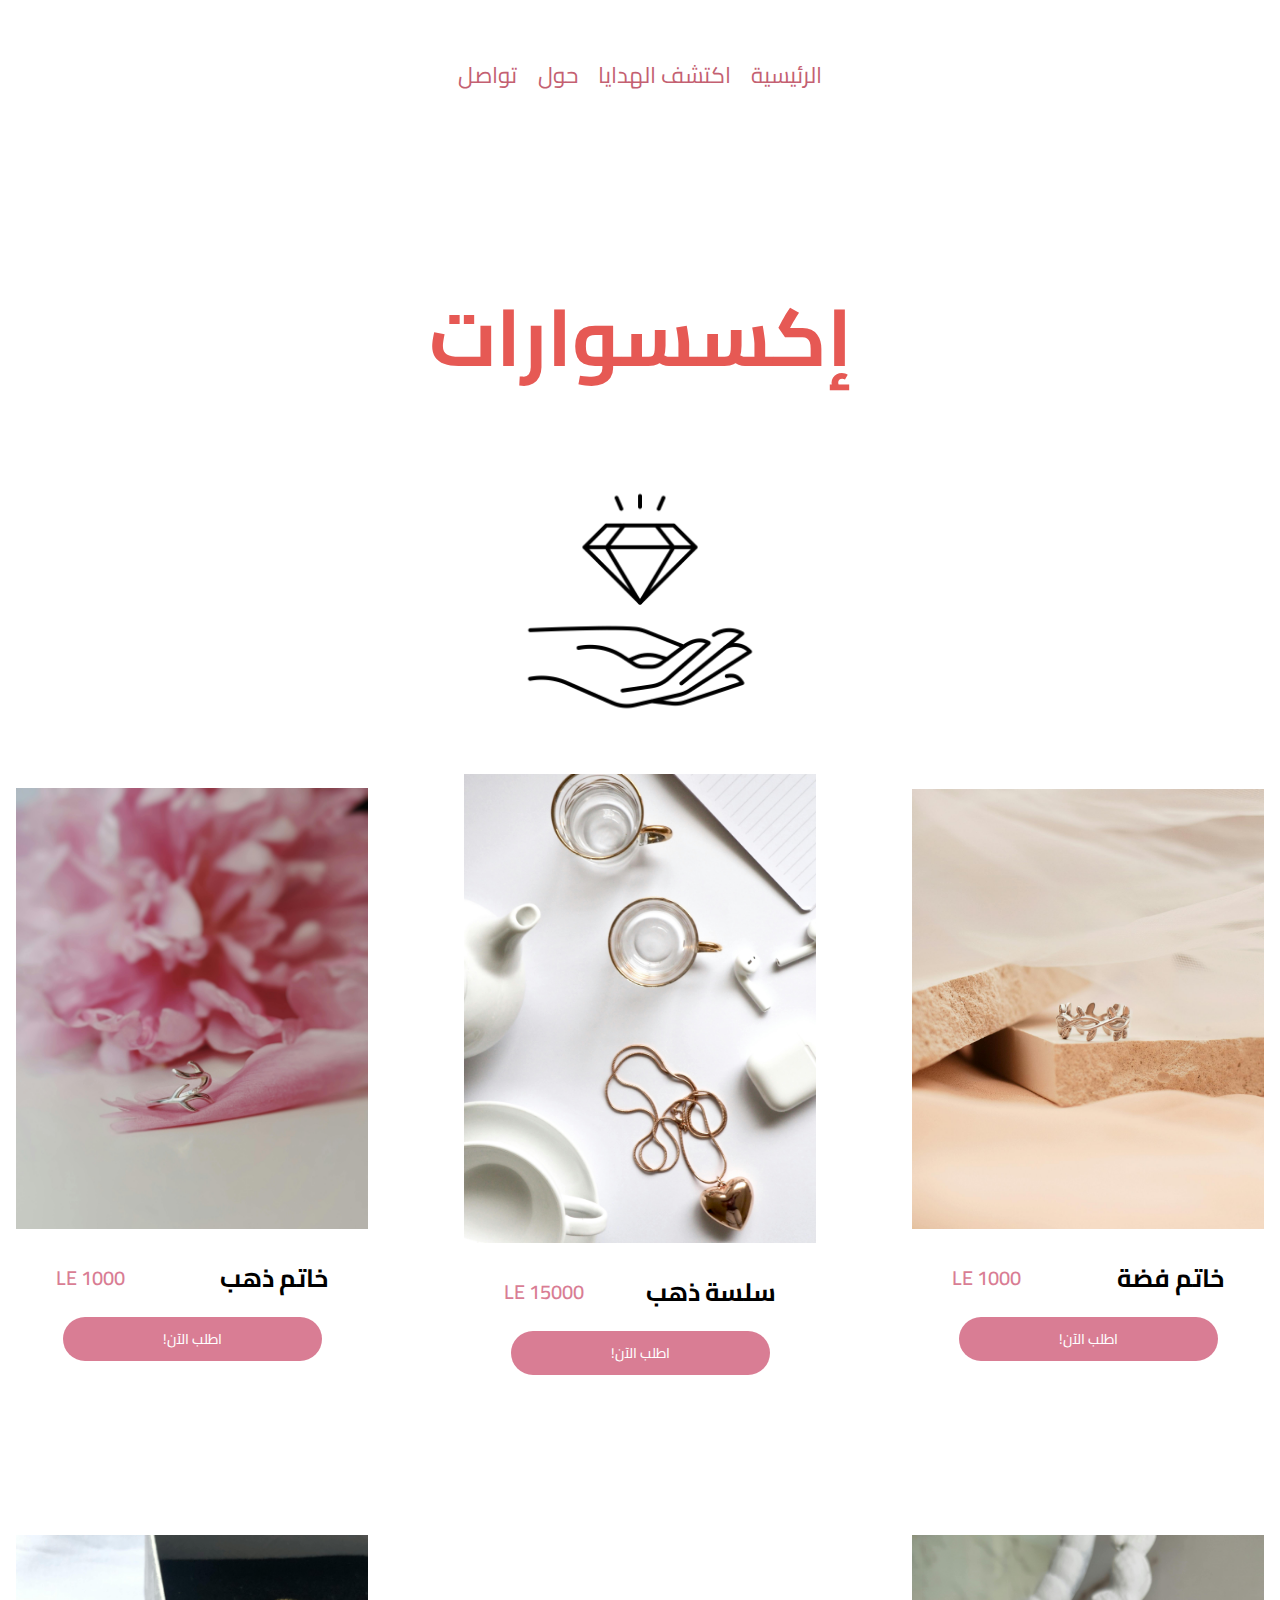
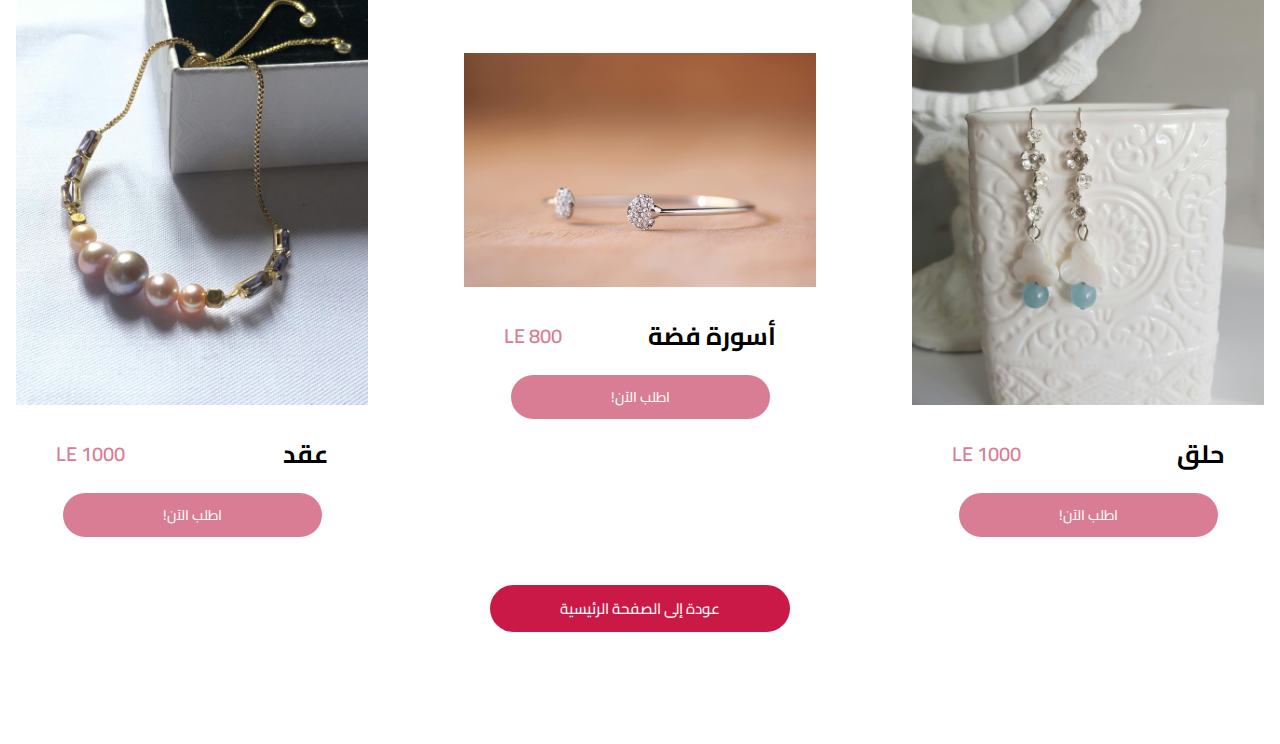
<file: accessories.html>
<!DOCTYPE html>
<html lang="ar" dir="rtl">

<head>
    <meta charset="UTF-8">
    <meta name="viewport" content="width=device-width, initial-scale=1.0">
    <!-- From FontAwesome Library-->
    <link rel="stylesheet" href="https://use.fontawesome.com/releases/v5.15.4/css/all.css"
        integrity="sha384-DyZ88mC6Up2uqS4h/KRgHuoeGwBcD4Ng9SiP4dIRy0EXTlnuz47vAwmeGwVChigm" crossorigin="anonymous" />

<!--     <link rel="stylesheet" href="" />
 -->
    <title> إكسسوارات</title>
    <style>
        @import url('https://fonts.googleapis.com/css2?family=Cairo:wght@300;400;700&display=swap');
        @import url('https://fonts.googleapis.com/css2?family=Cairo+Play:wght@200..1000&family=Cairo:wght@200..1000&display=swap');

        * {
            margin: 0;
            padding: 0;
            box-sizing: border-box;
            list-style: none;
            text-decoration: none;
            scroll-behavior: smooth;
        }

        body {
            font-family: "Cairo", sans-serif;
        }

        header {
            overflow: hidden;
            position: relative;
            z-index: 1000;
            top: 0px;
            left: 0px;
            right: 0px;
            display: flex;
            align-items: center;
            justify-content: space-between;
            direction: rtl;
            background-color: #fff;
            color: rgb(196, 96, 113);
        }

        header .icons {
            display: flex;
        }

        header .icons a {
            color: #5f5c5c;
            padding: 0.2rem;
            text-decoration: none;
        }

        header .icons a:hover {
            color: #c45f78;
        }

        #menu-bar {
            display: none;
        }

        header .logo {
            color: #c45f78;
            display: flex;
            font-size: 1.8rem;
            align-items: center;
            justify-content: space-between;
            padding: 1rem;
        }

        header .logo i {
            padding: 1rem;
            color: rgb(196, 96, 113);
        }

        header .nav-items {
            position: absolute;
            left: 0px;
            right: 0px;
            padding: 1rem;
            text-align: center;
            color: rgb(196, 96, 113);
        }

        header .nav-items a {
            padding: 0.5rem;
            color: rgb(196, 96, 113);
            font-size: 1.4rem;
            text-decoration: none;
        }

        header .nav-items a:hover {
            color: rgb(241, 4, 43);
        }


        @media(max-width: 1600px) {
            header {
                padding: 2rem 4%;
            }

            header .icons a:hover {
                color: #c45f78;
            }

        }

        @media(max-width: 991px) {
            header {
                padding: 2rem 4%;
            }

            header .icons a:hover {
                color: #c45f78;
            }

        }

        @media(max-width:768px) {
            header .nav-items a {
                display: block;
                margin: 1.5rem, 0px;
                padding: 1rem;
                transition: 0.5s;
            }

            #menu-bar {
                display: block;
            }

            header .nav-items {
                position: fixed;
                top: 100px;
                left: 0;
                right: 0;
                background: white;
                flex-direction: column;
                padding: 2rem 0;
                display: block;
                /* Hidden by default */
            }

            header .nav-items a {
                align-items: center;
            }

            header .nav-items {
                display: none;
                /* Hidden by default on mobile */
            }

            header .nav-items.active {
                display: flex;
                position: fixed;
                z-index: 1;
                /* Show when active class is added */
            }

        }

        @media (max-width:400px) {
            html {
                font-size: 60%;
            }
            .shop-content{
                margin: 0;
            }
            .shopcontainter{
                margin: 0;
            }

        }

        /******************/
        @media (max-width:390px) {
            .shop-content .shopcontainter {
                grid-template-columns: repeat(auto-fit, minmax(250px, 1fr));

            }

            .shop-content .shopcontainter .box img {

                width: 80%;
            }

            .shop-content .shopcontainter .box {
                width: 80%;
            }

        }

        @media (max-width: 390px) {
            html {
                font-size: 50%;
            }

        }

        .middle-text {
            display: flex;
            position: relative;
            text-align: center;
            align-items: center;
            justify-content: center;
            flex-direction: column;
        }

        .middle-text h2 {
            position: relative;
            margin: 2rem;
            margin-top: 5rem;
            padding: 2rem;
            font-size: 80px;
            font-weight: 700;
            justify-content: center;
            align-items: center;
            text-align: center;
            color: #e65954
        }

        .middle-text img {
            width: 250px;
            height: 250px;
            position: relative;
            display: flex;
        }

        .shop-content .shopcontainter {
            justify-items: center;
            margin: 1rem;
            display: grid;
            grid-template-columns: repeat(auto-fit, minmax(350px, 1fr));
            gap: 6rem;
            text-align: center;
            align-items: center;
            position: relative;
        }

        .shop-content .shopcontainter .box {
            width: 100%;
            position: relative;
            overflow: hidden;
            text-align: center;
            margin: 2rem;
            cursor: pointer;
            transition: 0.5s;
        }

        .shop-content .shopcontainter .box:hover {
            scale: 1.05;
        }

        .shop-content .shopcontainter .box img {
            width: 100%;
            height: auto;
        }

        .shop-content .shopcontainter .box .details {
            width: 100%;
            align-items: center;
            position: relative;
            display: flex;
            left: 0;
            right: 0;
            justify-content: space-between;
            align-items: center;
            padding: 1rem;
            padding-left: 2.5rem;
            padding-right: 2.5rem;
            direction: rtl;
        }

        .shop-content .shopcontainter .box .top-icon {
            position: absolute;
            top: 30px;
            left: 35px;
        }

        .shop-content .shopcontainter .box.top-icon i {
            font-size: 22px;
            color: #d97d94;
        }

        .shop-content .shopcontainter .box .top-icon i:hover {
            color: red;
        }

        .shop-content .shopcontainter .box .details .price {
            font-size: 20px;
            color: #d97d94;
            font-weight: 600;
        }

        .shop-content .shopcontainter .box .details h3 {
            font-size: 25px;
            color: black;
            font-weight: 700;
        }

        .shop-content .shopcontainter .box .s-btn a {
            display: inline-block;
            padding: 9px 100px;
            background-color: #d97d94;
            color: #ffffff;
            font-size: 14px;
            font-weight: 500;
            letter-spacing: 1px;
            border-radius: 3rem;
            transition: all .50s ease;
        }

        .shop-content .shopcontainter .box .s-btn a:hover {
            background: #c45f78;
        }

        @media (max-width: 768px) {
            .middle-text {
                align-items: center;
                justify-content: center;
            }

            .middle-text h2 {
                margin-top: 7rem;
                font-size: 40px;
            }

            .middle-text img {
                width: 50%;
            }

        }

        footer {
            display: flex;
            position: relative;
            justify-content: center;
            align-items: center;
            margin-bottom: 3rem;
        }

        .backbtn a {
            align-items: center;
            display: inline-block;
            padding: 9px 70px;
            margin-bottom: 4rem;
            background-color: #ca1946;
            color: #ffffff;
            font-size: 15px;
            font-weight: 500;
            letter-spacing: 1px;
            border-radius: 3rem;
            transition: all .50s ease;
        }

        @media (max-width: 992px) {
            .shopcontainter {
                grid-template-columns: repeat(auto-fit, minmax(250px, 1fr));
                gap: 1.5rem;
            }

            .middle-text h2 {
                font-size: 2.5rem;
            }
        }

        @media (max-width: 768px) {
            #menu-bar {
                display: block;
            }

            .nav-items {
                position: fixed;
                top: 80px;
                left: 0;
                right: 0;
                background: white;
                flex-direction: column;
                padding: 1rem 0;
                display: none;
                box-shadow: 0 5px 10px rgba(0, 0, 0, 0.1);
            }

            .nav-items.active {
                display: flex;
            }

            .nav-items a {
                padding: 1rem;
                text-align: center;
            }

            .middle-text h2 {
                font-size: 2rem;
            }

            .middle-text img {
                max-width: 200px;
            }

            .box img {
                height: 250px;
            }
        }

        @media (max-width: 480px) {
            .shopcontainter {
                grid-template-columns: 1fr;
                padding: 1rem;
            }

            .middle-text h2 {
                font-size: 1.8rem;
            }

            .details h3 {
                font-size: 1.1rem;
            }

            .price {
                font-size: 1rem;
            }
        }
    </style>
</head>

<body>
    <!--- Nav Bar --->

    <header>
        <div class="logo">
            <div id="menu-bar" class="fa fa-bars"></div>
            <a href="index.html"><i class="fas fa-gift"> </i></a>
        </div>
        <div class="nav-items" id="nav-items">
            <a href="index.html" class="nav-link">الرئيسية</a>
            <a href="#shop" class="nav-link">اكتشف الهدايا</a>
            <a href="#about" class="nav-link">حول </a>
            <a href="#footer-section" class="nav-link">تواصل </a>
        </div>

        <div class="icons">
            <a href="#" class="fas fa-heart"></a>
            <a href="#" class="fas fa-shopping-cart"></a>
            <a href="#" class="fas fa-user"></a>
        </div>
    </header>

    <div class="middle-text">
        <h2> إكسسوارات </h2>
        <img src="img/hand.png">
    </div>

    <div class="shop-content">
        <div class="shopcontainter">

            <div class="box">
                <img src="img/s.jpg">
                <div class="details">
                    <h3> خاتم فضة </h3>
                    <div class="price">1000 LE</div>
                </div>
                <div class="s-btn">
                    <a href="#">اطلب الآن!</a>
                </div>
                <div class="top-icon">
                    <a href="#"><i class='bx bx-heart'></i></a>
                </div>
            </div>

            <div class="box">
                <img src="img/necklave.jpg">
                <div class="details">
                    <h3> سلسة ذهب </h3>
                    <div class="price">15000 LE</div>
                </div>
                <div class="s-btn">
                    <a href="#">اطلب الآن!</a>
                </div>
                <div class="top-icon">
                    <a href="#"><i class='bx bx-heart'></i></a>
                </div>
            </div>

            <div class="box">
                <img src="img/gold.jpg">
                <div class="details">
                    <h3> خاتم ذهب</h3>
                    <div class="price">1000 LE</div>
                </div>
                <div class="s-btn">
                    <a href="#">اطلب الآن!</a>
                </div>
                <div class="top-icon">
                    <a href="#"><i class='bx bx-heart'></i></a>
                </div>
            </div>


            <div class="box">
                <img src="img/earring.jpg">
                <div class="details">
                    <h3> حلق</h3>
                    <div class="price">1000 LE</div>
                </div>
                <div class="s-btn">
                    <a href="#">اطلب الآن!</a>
                </div>
                <div class="top-icon">
                    <a href="#"><i class='bx bx-heart'></i></a>
                </div>
            </div>

            <div class="box">
                <img src="img/pexels-pixabay-266621.jpg">
                <div class="details">
                    <h3> أسورة فضة </h3>
                    <div class="price">800 LE</div>
                </div>
                <div class="s-btn">
                    <a href="#">اطلب الآن!</a>
                </div>
                <div class="top-icon">
                    <a href="#"><i class='bx bx-heart'></i></a>
                </div>
            </div>

            <div class="box">
                <img src="img/o.jpg">
                <div class="details">
                    <h3> عقد</h3>
                    <div class="price">1000 LE</div>
                </div>
                <div class="s-btn">
                    <a href="#">اطلب الآن!</a>
                </div>
                <div class="top-icon">
                    <a href="#"><i class='bx bx-heart'></i></a>
                </div>

            </div>
        </div>
    </div>
    <footer class="back">
        <div class="backbtn">
            <a href="index.html">عودة إلى الصفحة الرئيسية</a>
        </div>
    </footer>
    <script src="script_.js"></script>

</body>
</file>
